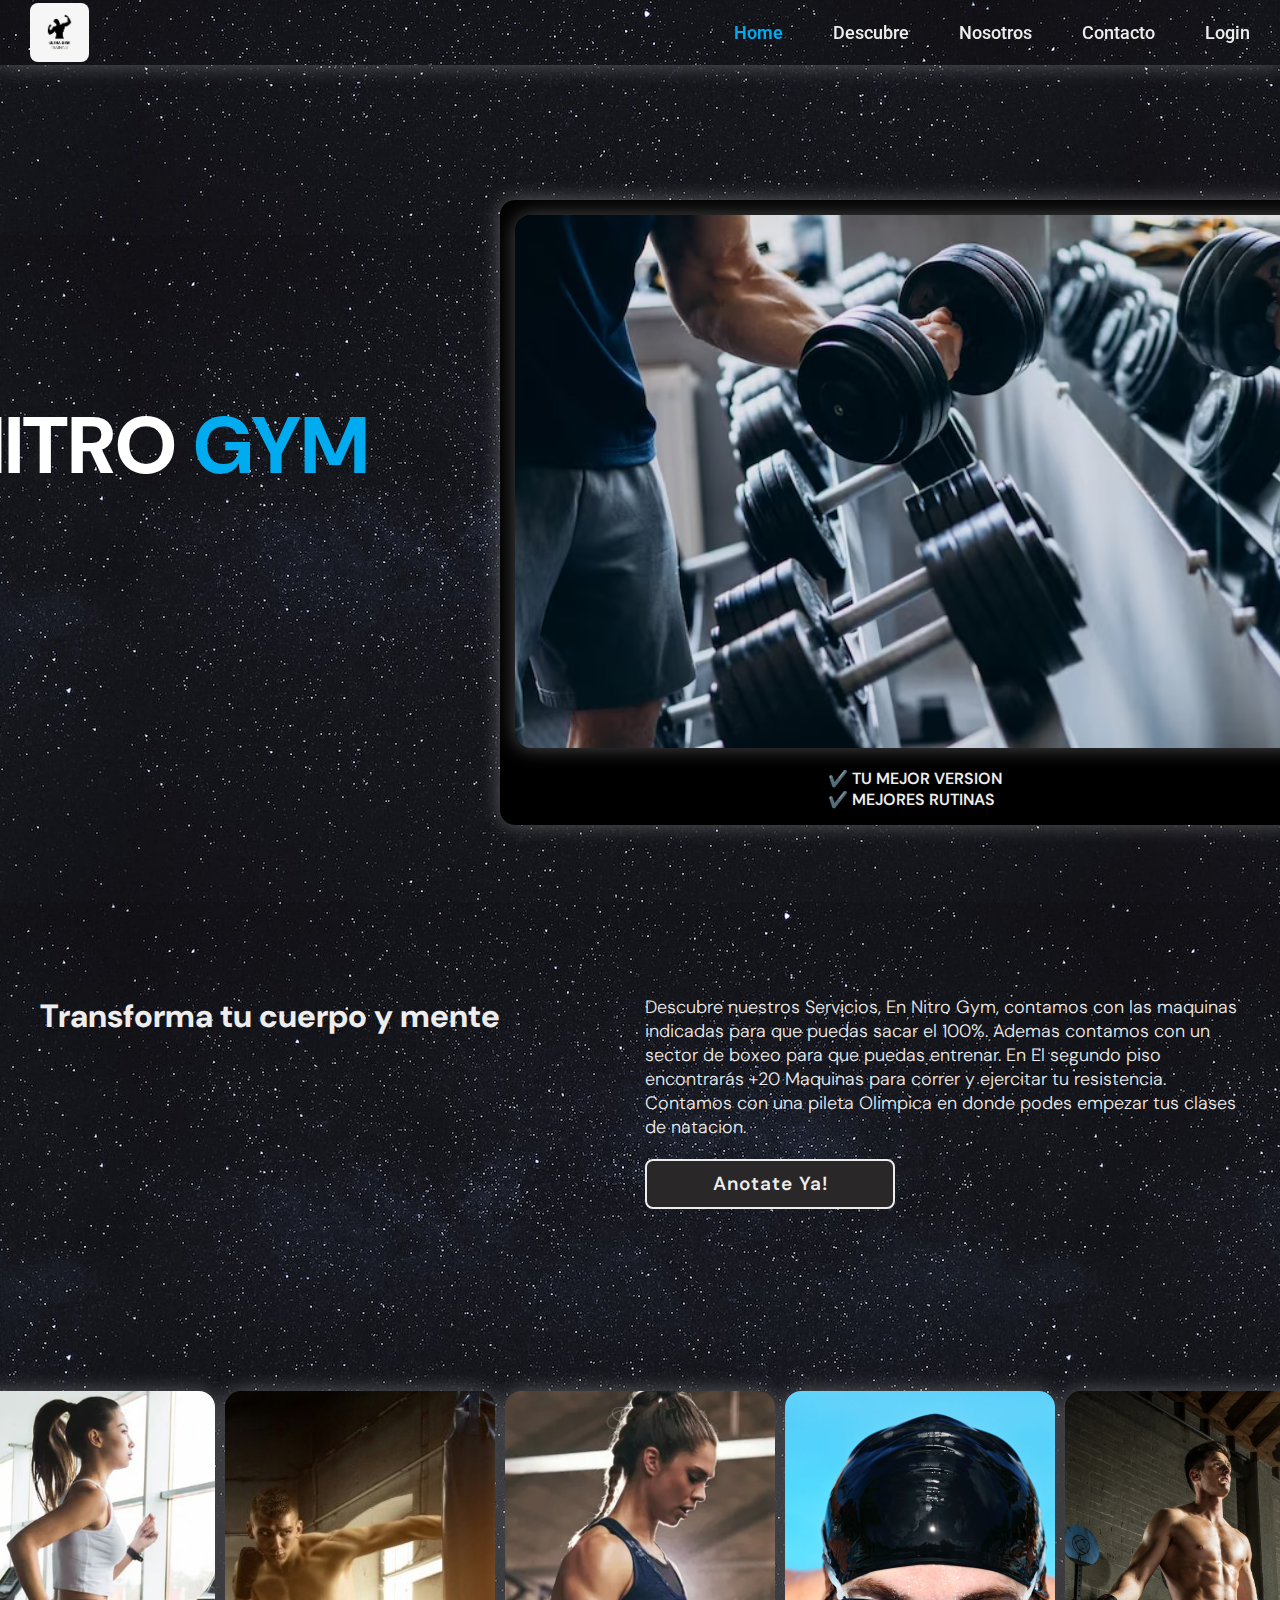
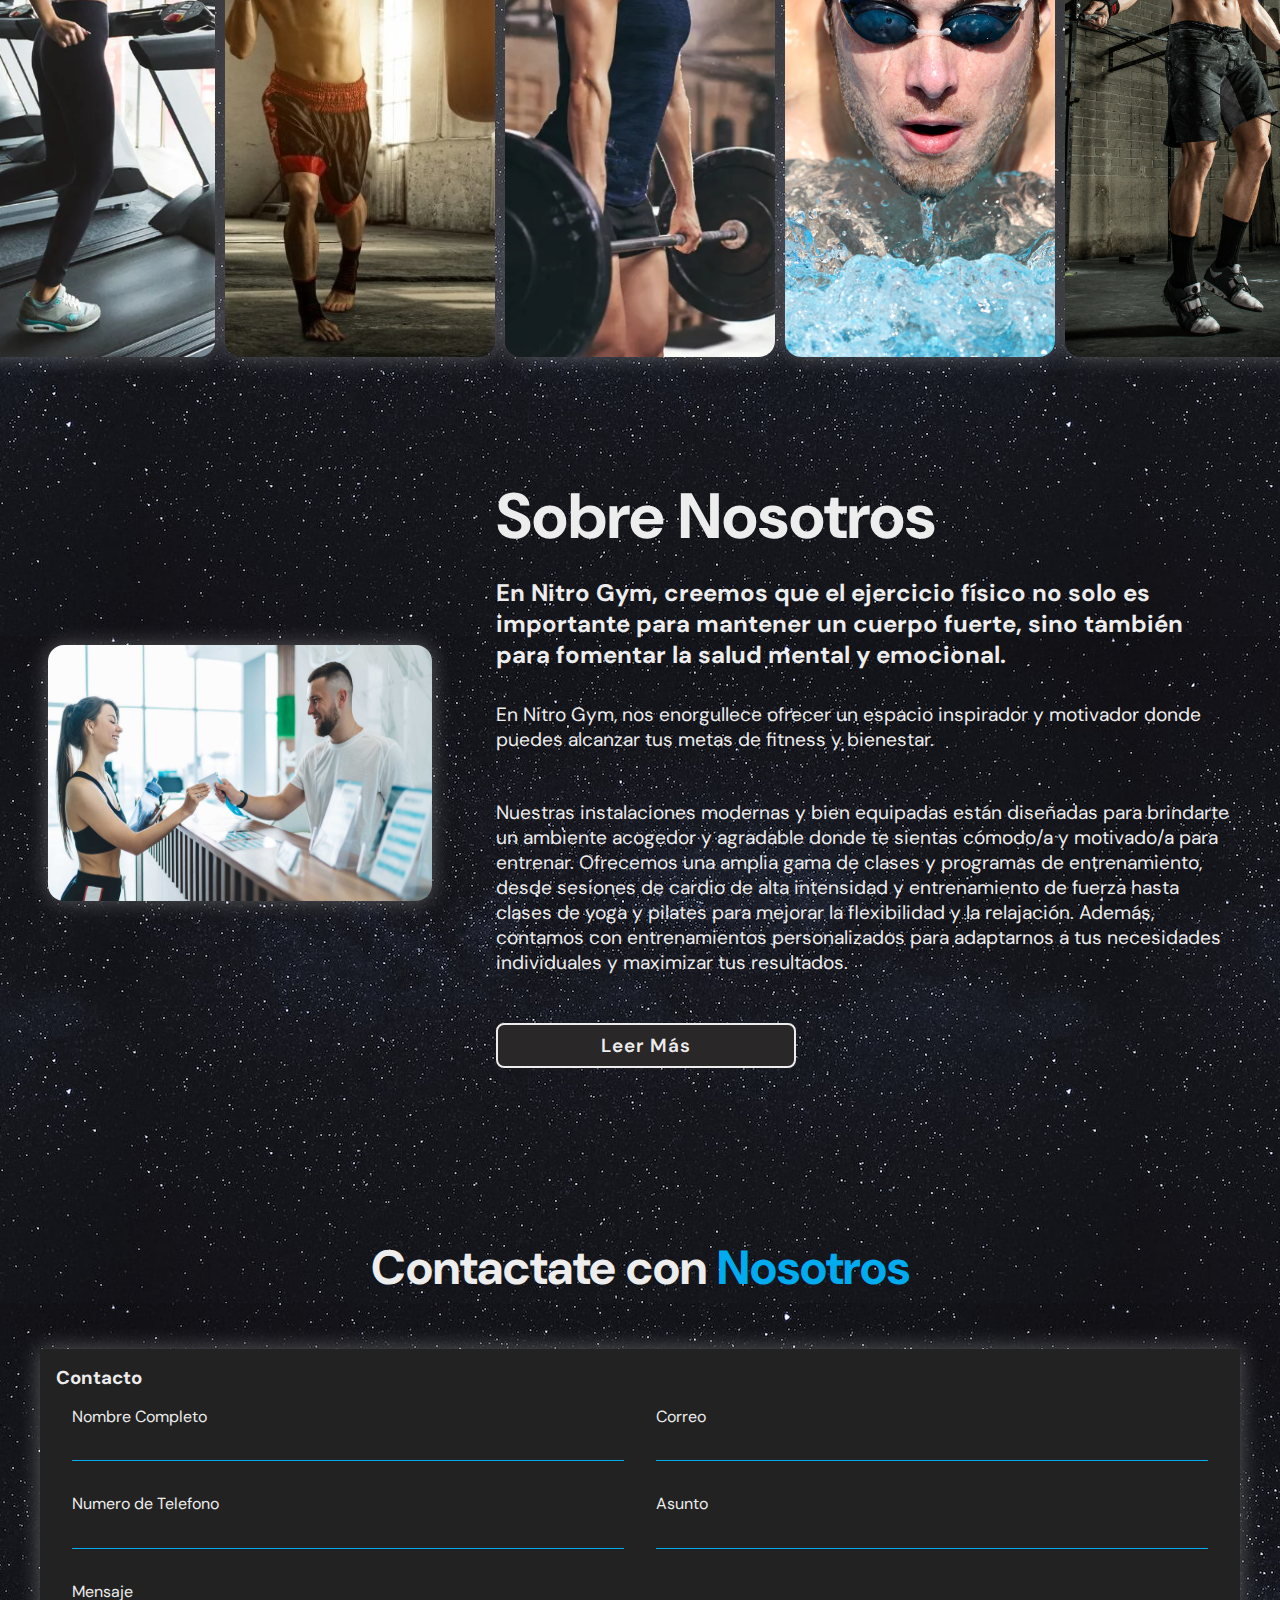
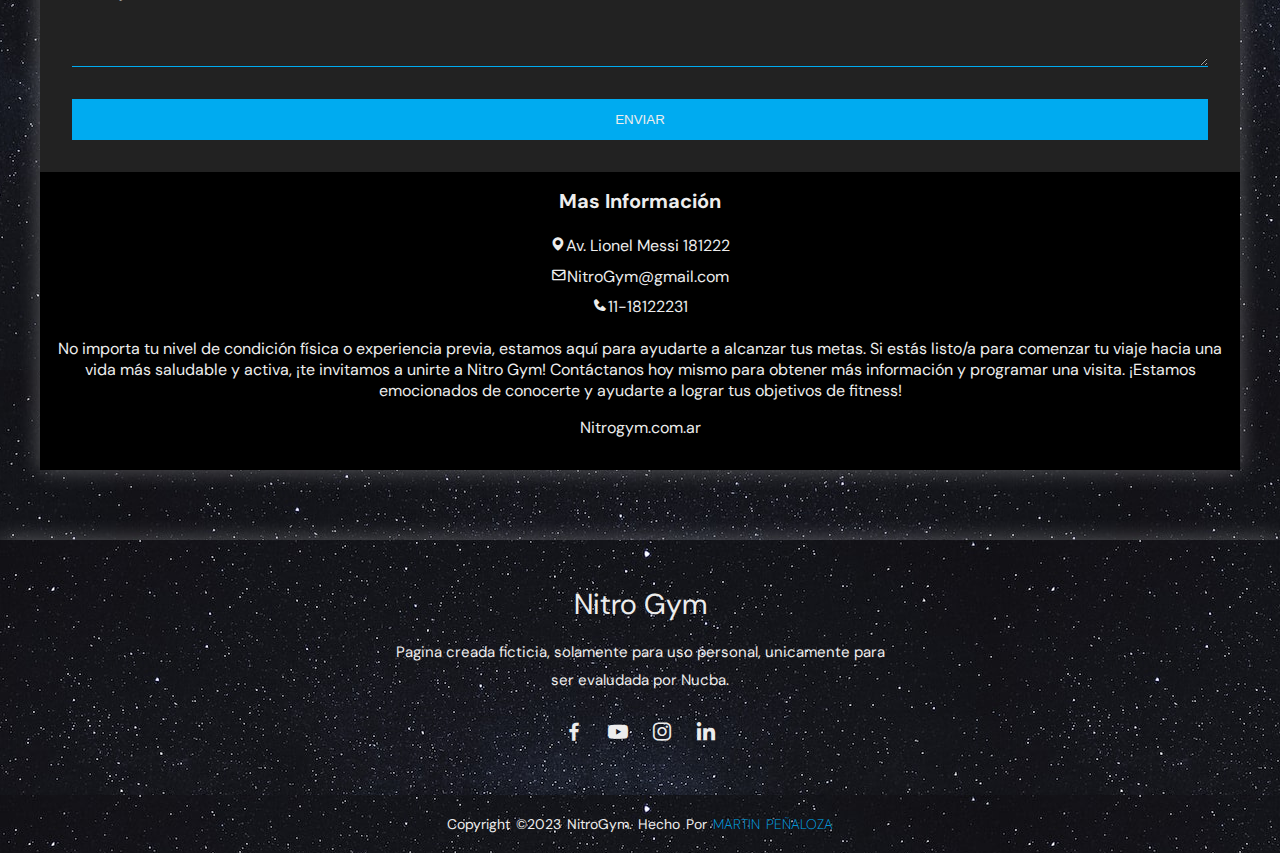
<file: index.html>
<html lang="en">
<head>
    <meta charset="UTF-8">
    <meta http-equiv="X-UA-Compatible" content="IE=edge">
    <meta name="viewport" content="width=device-width, initial-scale=1.0">
    <link rel="stylesheet" href="./assets/estilos.css">
    <link href='https://unpkg.com/boxicons@2.1.4/css/boxicons.min.css' rel='stylesheet'>
    <link rel="stylesheet" href="/assets/animaciones.css">
    <link rel="stylesheet" href="/assets/mediaqueries.css">
    <title>Proyecto Integrador</title>
</head>
<body>
    <header>
        <a href="#hero"><img src="./assets/Logo.png" alt="logo gimnasio" class="logo"></a>
        <!-- Navbar -->
        <nav class="navbar">

            <label for="menu-toggle" class="menu-label">
                <img src="/assets/menu.png" alt="menu">
            </label>

            <input type="checkbox" id="menu-toggle">

            <ul class="navbar-list">
                <li><a href="#hero">Home</a></li>
                <li><a href="#discover">Descubre</a></li>
                <li><a href="#about">Nosotros</a></li>
                <li><a href="#contacto">Contacto</a></li>
                <li><a href="login.html" target="_blank">Login</a></li>
            </ul>


            <div class="overlay"></div>
        </nav>
    </header>

<main>
<!-- Hero -->
<section id="hero">
            <div class="hero-info">
                <h1>NITRO <span>GYM</span></h1>
                <p>Descubre tu mejor version, cumple tus objetivos y <span>entrenate con nosotros</span></p>
                <div class="btn-box">
                    <a href="#contacto">Entrena Con Nosotros</a>
                </div>
            </div>
            <div class="hero-card">
                <img src="/assets/hombre-fuerte-entrenando-gimnasio_1303-23478.avif" alt="">
                <div class="hero-card-info">
                    <div class="hero-card-top">
                        <h3>✔️ TU MEJOR VERSION
                            <br>
                            ✔️ MEJORES RUTINAS
                        </h3>
                    </div>
            </div>
            </div>
</section>

<section id="discover">
    <div class="discover-info">
        <h2>Transforma tu cuerpo y mente</h2>
        <div class="discover-text">
                <p>Descubre nuestros Servicios, En Nitro Gym, contamos con las maquinas indicadas para que puedas sacar el 100%. Ademas contamos con un sector de boxeo para que puedas entrenar. 
                En El segundo piso encontrarás +20 Maquinas para correr y ejercitar tu resistencia.
                Contamos con una pileta Olimpica en donde podes empezar tus clases de natacion.
                </p>
            <div class="btn-box">
                <a href="login.html">Anotate Ya!</a>
            </div>
        </div>
    </div>
</section>

<div class="container">
    <div class="item"></div>
    <div class="item"></div>
    <div class="item"></div>
    <div class="item"></div>
    <div class="item"></div>
</div>
    <br>
    <br>

    <section class="about" id="about">
        <div class="about-img">
            <img src="/assets/recepcion gym.jpg" alt="">
        </div>

        <div class="about-content">
            <h2 class="heading">Sobre Nosotros</h2>
            <br>
            <h3>En Nitro Gym, creemos que el ejercicio físico no solo es importante para mantener un cuerpo fuerte, sino también para fomentar la salud mental y emocional.</h3>
            <p>En Nitro Gym, nos enorgullece ofrecer un espacio inspirador y motivador donde   puedes alcanzar tus metas de fitness y bienestar.
            </p>
            <p>Nuestras instalaciones modernas y bien equipadas están diseñadas para brindarte un ambiente acogedor y agradable donde te sientas cómodo/a y motivado/a para entrenar.
            Ofrecemos una amplia gama de clases y programas de entrenamiento, desde sesiones de cardio de alta intensidad y entrenamiento de fuerza hasta clases de yoga y pilates para mejorar la flexibilidad y la relajación. Además, contamos con entrenamientos personalizados para adaptarnos a tus necesidades individuales y maximizar tus resultados.</p>
            <div class="btn-box">
                <a href="login.html">Leer Más</a>
            </div>
        </div>
</section>

<section id="contacto">
<div class="contact-us">
    <h1 class="logo-contact">Contactate con <span>Nosotros</span></h1>

    <div class="contact-wrapper">
        <div class="contact-form">
            <h3>Contacto</h3>
            <form action="form">
                <p>
                    <label for="fullname">Nombre Completo</label>
                    <input type="text" name="fullname" id="fullname">
                </p>
                <p>
                    <label>Correo</label>
                    <input type="email" name="email">
                </p>
                <p>
                    <label>Numero de Telefono</label>
                    <input type="tel" name="phone">
                </p>
                <p>
                    <label>Asunto</label>
                    <input type="text" name="affair">
                </p>
                <p class="block">
                    <label> Mensaje</label>
                    <textarea name="message" rows="3"></textarea>
                </p>
                <p class="block">
                    <button type="submit">Enviar</button>
                </p>
                
                
            </form>
        </div>
        <div class="contact-info">
            <h3>Mas Información</h3>
            <ul>
                <li><i class='bx bxs-map'></i>Av. Lionel Messi 181222</li>
                <li><i class='bx bx-envelope'></i>NitroGym@gmail.com</li>
                <li><i class='bx bxs-phone'></i>11-18122231</li>
            </ul>
            <p>No importa tu nivel de condición física o experiencia previa, estamos aquí para ayudarte a alcanzar tus metas. Si estás listo/a para comenzar tu viaje hacia una vida más saludable y activa, ¡te invitamos a unirte a Nitro Gym! Contáctanos hoy mismo para obtener más información y programar una visita. ¡Estamos emocionados de conocerte y ayudarte a lograr tus objetivos de fitness!</p>
            <p>Nitrogym.com.ar</p>
        </div>
    </div>
</div>
</section>
    </main>

        <footer>
            <div class="footer-content">
            <h3>Nitro Gym</h3>    
            <p>Pagina creada ficticia, solamente para uso personal, unicamente para ser evaludada por Nucba.</p>
            <ul class="socials">
                <li><a href="#"><i class='bx bxl-facebook'></i></a></li>
                <li><a href="#"><i class='bx bxl-youtube'></i></a></li>
                <li><a href="#"><i class='bx bxl-instagram'></i></a></li>
                <li><a href="#"><i class='bx bxl-linkedin'></i></a></li>
            </ul>
            </div>
            <div class="footer-bottom">
                <p>Copyright &copy;2023 NitroGym. Hecho por <span>Martin Peñaloza</span></p>
            </div>
        </footer>
</body>
</html>
</file>
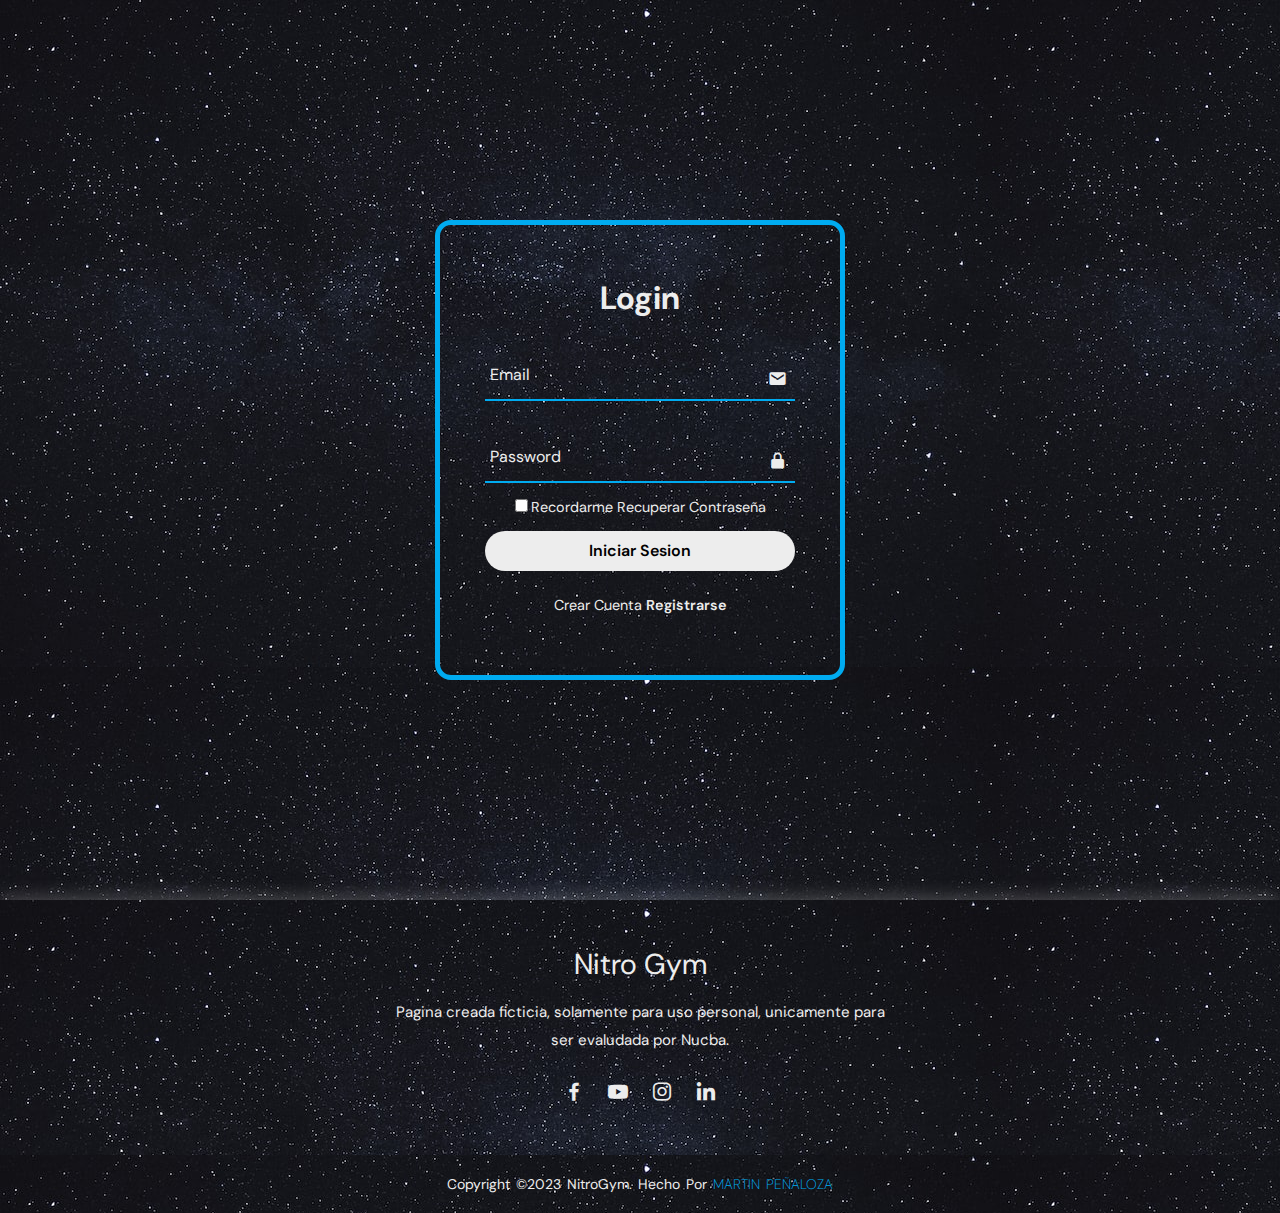
<file: login.html>
<html lang="en">
<head>
    <meta charset="UTF-8">
    <meta http-equiv="X-UA-Compatible" content="IE=edge">
    <meta name="viewport" content="width=device-width, initial-scale=1.0">
    <link rel="stylesheet" href="/assets/styleslogin.css">
    <link href='https://unpkg.com/boxicons@2.1.4/css/boxicons.min.css' rel='stylesheet'>
    <title>Login</title>
</head>
<body>
    <section>
        <div class="form-box">
            <div class="form-value">
                <form action="">
                    <h2>Login</h2>
                    <div class="inputbox">
                        <i class='bx bxs-envelope'></i>
                        <input type="email" placeholder="" required>
                        <label for="">Email</label>
                    </div>
                    <div class="inputbox">
                        <i class='bx bxs-lock-alt'></i>
                        <input type="password" placeholder="" required>
                        <label for="">Password</label>
                    </div>
                    <div class="forget">
                        <label for=""><input type="checkbox">Recordarme
                            <a href="#">Recuperar Contraseña</a></label>
                        
                    </div>
                    <button>Iniciar Sesion</button>
                    <div class="register">
                        <p>Crear Cuenta <a href="register.html">Registrarse</a></p>
                    </div>
                </form>
            </div>
        </div>
    </section>

    <footer>
        <div class="footer-content">
        <h3>Nitro Gym</h3>    
        <p>Pagina creada ficticia, solamente para uso personal, unicamente para ser evaludada por Nucba.</p>
        <ul class="socials">
            <li><a href="#"><i class='bx bxl-facebook'></i></a></li>
            <li><a href="#"><i class='bx bxl-youtube'></i></a></li>
            <li><a href="#"><i class='bx bxl-instagram'></i></a></li>
            <li><a href="#"><i class='bx bxl-linkedin'></i></a></li>
        </ul>
        </div>
        <div class="footer-bottom">
            <p>Copyright &copy;2023 NitroGym. Hecho por <span>Martin Peñaloza</span></p>
        </div>
    </footer>
</body>
</html>
</file>
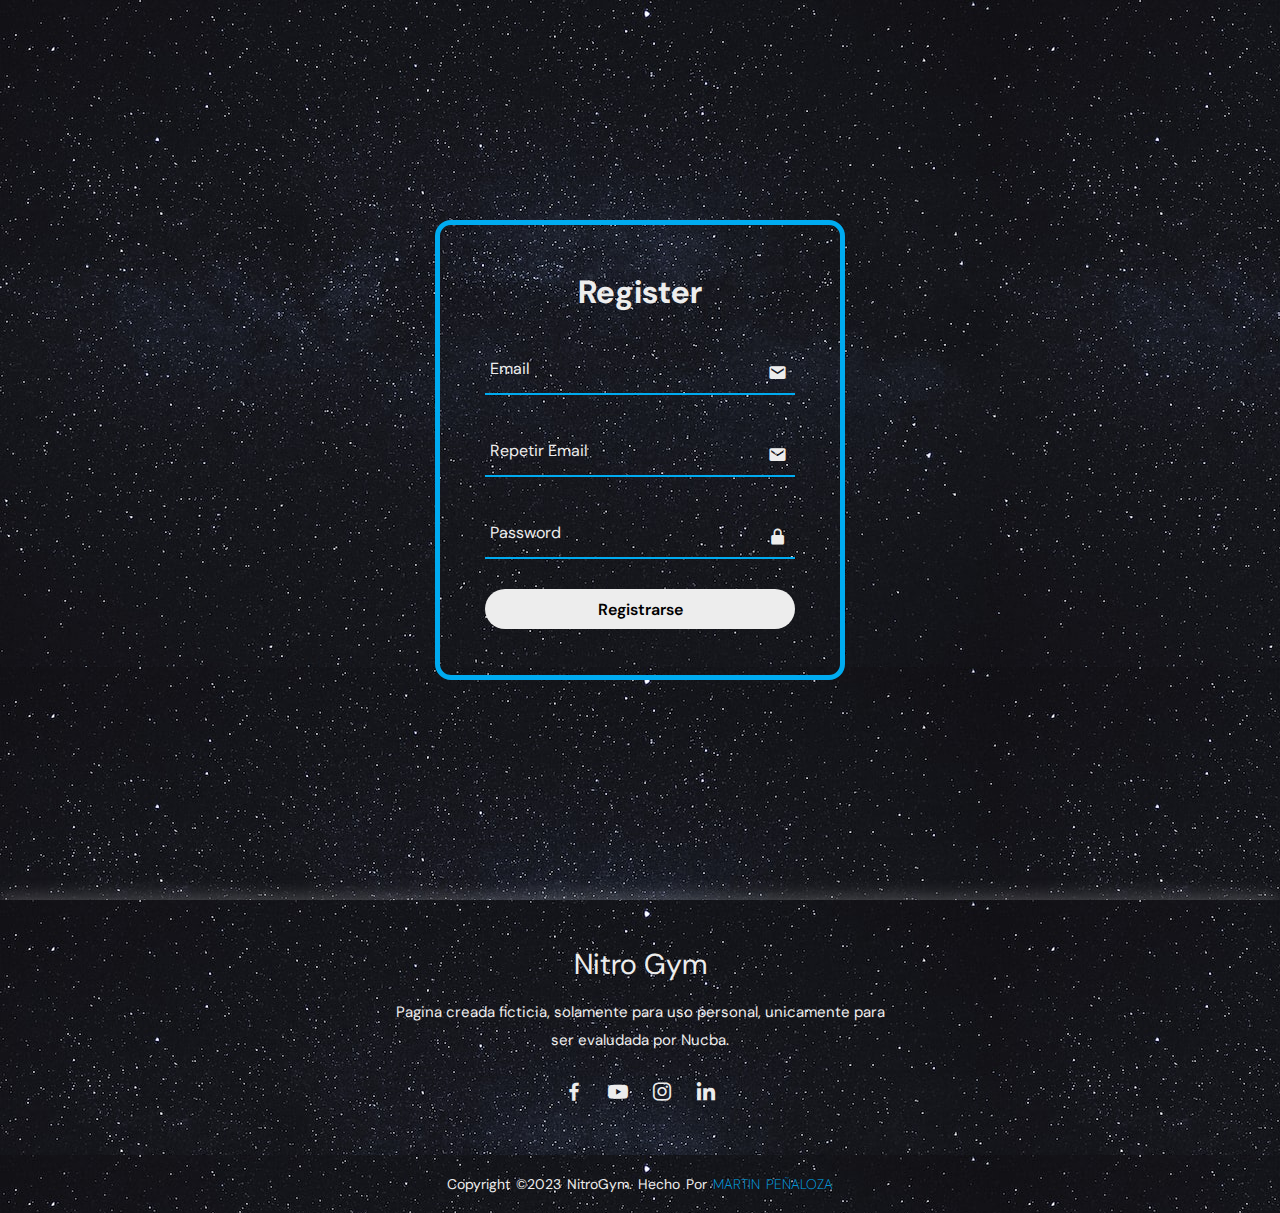
<file: register.html>
<html lang="en">
<head>
    <meta charset="UTF-8">
    <meta http-equiv="X-UA-Compatible" content="IE=edge">
    <meta name="viewport" content="width=device-width, initial-scale=1.0">
    <link rel="stylesheet" href="/assets/styleslogin.css">
    <link href='https://unpkg.com/boxicons@2.1.4/css/boxicons.min.css' rel='stylesheet'>
    <title>register</title>
</head>
<body>
    <section>
        <div class="form-box">
            <div class="form-value">
                <form action="">
                    <h2>Register</h2>
                    <div class="inputbox">
                        <i class='bx bxs-envelope'></i>
                        <input type="email" placeholder="" required>
                        <label for="">Email</label>
                    </div>
                    <div class="inputbox">
                        <i class='bx bxs-envelope'></i>
                        <input type="email" placeholder="" required>
                        <label for=""> Repetir Email</label>
                    </div>
                    <div class="inputbox">
                        <i class='bx bxs-lock-alt'></i>
                        <input type="password" placeholder="" required>
                        <label for="">Password</label>
                    </div>
                    <button>Registrarse</button>
                </form>
            </div>
        </div>
    </section>

    <footer>
        <div class="footer-content">
        <h3>Nitro Gym</h3>    
        <p>Pagina creada ficticia, solamente para uso personal, unicamente para ser evaludada por Nucba.</p>
        <ul class="socials">
            <li><a href="#"><i class='bx bxl-facebook'></i></a></li>
            <li><a href="#"><i class='bx bxl-youtube'></i></a></li>
            <li><a href="#"><i class='bx bxl-instagram'></i></a></li>
            <li><a href="#"><i class='bx bxl-linkedin'></i></a></li>
        </ul>
        </div>
        <div class="footer-bottom">
            <p>Copyright &copy;2023 NitroGym. Hecho por <span>Martin Peñaloza</span></p>
        </div>
    </footer>
</body>
</html>
</file>
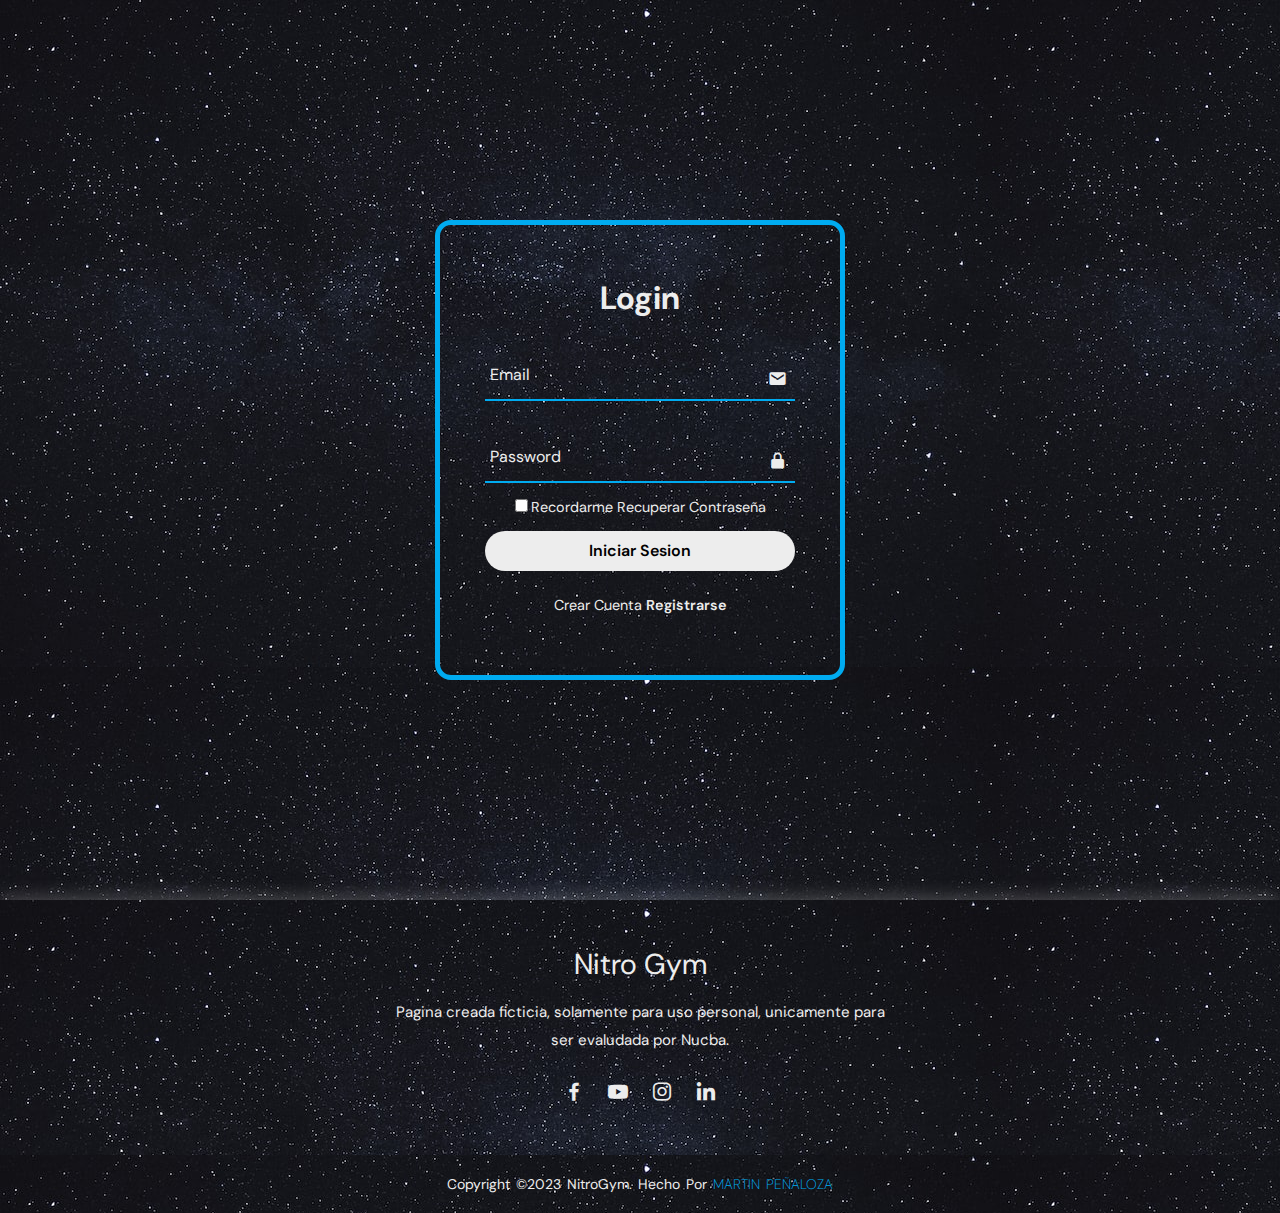
<file: pages/login.html>
<html lang="en">
<head>
    <meta charset="UTF-8">
    <meta http-equiv="X-UA-Compatible" content="IE=edge">
    <meta name="viewport" content="width=device-width, initial-scale=1.0">
    <link rel="stylesheet" href="styleslogin.css">
    <link href='https://unpkg.com/boxicons@2.1.4/css/boxicons.min.css' rel='stylesheet'>
    <title>Login</title>
</head>
<body>
    <section>
        <div class="form-box">
            <div class="form-value">
                <form action="">
                    <h2>Login</h2>
                    <div class="inputbox">
                        <i class='bx bxs-envelope'></i>
                        <input type="email" placeholder="" required>
                        <label for="">Email</label>
                    </div>
                    <div class="inputbox">
                        <i class='bx bxs-lock-alt'></i>
                        <input type="password" placeholder="" required>
                        <label for="">Password</label>
                    </div>
                    <div class="forget">
                        <label for=""><input type="checkbox">Recordarme
                            <a href="#">Recuperar Contraseña</a></label>
                        
                    </div>
                    <button>Iniciar Sesion</button>
                    <div class="register">
                        <p>Crear Cuenta <a href="http://127.0.0.1:5500/pages/register.html">Registrarse</a></p>
                    </div>
                </form>
            </div>
        </div>
    </section>

    <footer>
        <div class="footer-content">
        <h3>Nitro Gym</h3>    
        <p>Pagina creada ficticia, solamente para uso personal, unicamente para ser evaludada por Nucba.</p>
        <ul class="socials">
            <li><a href="#"><i class='bx bxl-facebook'></i></a></li>
            <li><a href="#"><i class='bx bxl-youtube'></i></a></li>
            <li><a href="#"><i class='bx bxl-instagram'></i></a></li>
            <li><a href="#"><i class='bx bxl-linkedin'></i></a></li>
        </ul>
        </div>
        <div class="footer-bottom">
            <p>Copyright &copy;2023 NitroGym. Hecho por <span>Martin Peñaloza</span></p>
        </div>
    </footer>
</body>
</html>
</file>
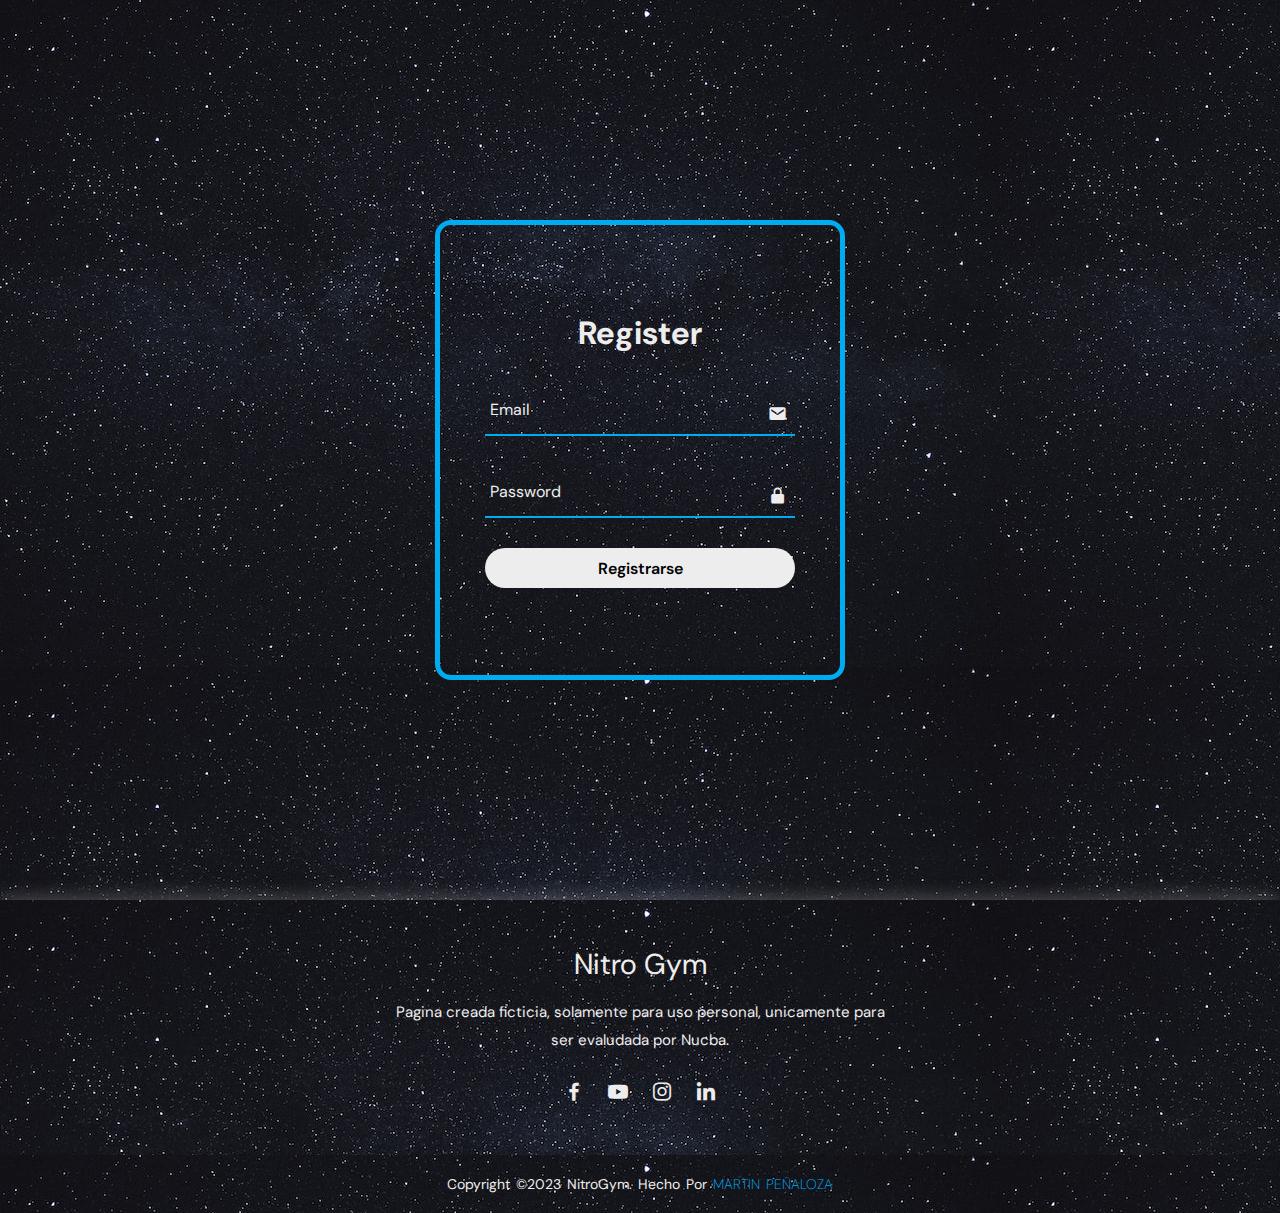
<file: pages/register.html>
<html lang="en">
<head>
    <meta charset="UTF-8">
    <meta http-equiv="X-UA-Compatible" content="IE=edge">
    <meta name="viewport" content="width=device-width, initial-scale=1.0">
    <link rel="stylesheet" href="styleslogin.css">
    <link href='https://unpkg.com/boxicons@2.1.4/css/boxicons.min.css' rel='stylesheet'>
    <title>register</title>
</head>
<body>
    <section>
        <div class="form-box">
            <div class="form-value">
                <form action="">
                    <h2>Register</h2>
                    <div class="inputbox">
                        <i class='bx bxs-envelope'></i>
                        <input type="email" placeholder="" required>
                        <label for="">Email</label>
                    </div>
                    <div class="inputbox">
                        <i class='bx bxs-lock-alt'></i>
                        <input type="password" placeholder="" required>
                        <label for="">Password</label>
                    </div>
                    <button>Registrarse</button>
                </form>
            </div>
        </div>
    </section>

    <footer>
        <div class="footer-content">
        <h3>Nitro Gym</h3>    
        <p>Pagina creada ficticia, solamente para uso personal, unicamente para ser evaludada por Nucba.</p>
        <ul class="socials">
            <li><a href="#"><i class='bx bxl-facebook'></i></a></li>
            <li><a href="#"><i class='bx bxl-youtube'></i></a></li>
            <li><a href="#"><i class='bx bxl-instagram'></i></a></li>
            <li><a href="#"><i class='bx bxl-linkedin'></i></a></li>
        </ul>
        </div>
        <div class="footer-bottom">
            <p>Copyright &copy;2023 NitroGym. Hecho por <span>Martin Peñaloza</span></p>
        </div>
    </footer>
</body>
</html>
</file>
<file: assets/estilos.css>
@import url('https://fonts.googleapis.com/css2?family=Roboto:ital,wght@0,400;0,500;0,700;0,900;1,400;1,500;1,700;1,900&display=swap');
@import url('https://fonts.googleapis.com/css2?family=DM+Sans&display=swap');
:root {
    --background: rgb(0, 0, 0, 1);
    --headercolor : rgb(41, 39, 39);
    --letterfont : #ededed;
    --backgroundletter: #00abf0;

}

* {
    margin: 0;
    padding: 0;
    box-sizing: border-box;
    outline: none;
    border: none;
    text-decoration: none;
    scroll-behavior: smooth;
    list-style-type: none;
}



main {
    background: url(/assets/photo-1534796636912-3b95b3ab5986.jfif) center;
    display: flex;
    flex-direction: column;
    align-items: center;
    justify-content: center;
    color: black;
    width: 100%;
    font-family: DM SANS;
}

header {
    background: rgb(0,0,0);
    /* background: linear-gradient(0deg, rgba(0,0,0,1) 6%, rgba(2,58,145,1) 94%); */
    background: url(/assets/photo-1534796636912-3b95b3ab5986.jfif);
    width: 100%;
    display: flex;
    justify-content: space-between;
    align-items: center;
    z-index: 100;
    height: 65px;
    padding: 0px 30px 0px 30px;
    position: sticky;
    top: 0%;
    font-family: "Roboto", sans-serif;
    box-shadow: 0 0 20px 0 rgba(255, 255, 255, .3);
}

.logo {
    height: 90%;
    background: rgb(246,246,246);
    border-radius: 0.5rem;
}

.navbar,
.navbar-list {
    display: flex;
    align-items: center;
    justify-content: center;
}

.navbar-list {
    gap: 30px;
}

.navbar {
    gap: 150px;
}

.navbar-list a {
    color: var(--letterfont);
    font-size: 18px;
    font-weight: 500;
    margin-left: 20px;
}

.navbar-list li:first-child > a {
    color: var(--backgroundletter);
    font-weight: 600;
}

.navbar a:hover {
    color: var(--backgroundletter);
}

#hero {
    margin-top: 65px;
    padding: 70px 0;
    max-width: 1200px;
    display: flex;
    justify-content: center;
    align-items: center;
    
}

.hero-info {
    display: flex;
    flex-direction: column;
    gap: 20px;
    width: 50%;
}

.hero-info h1 {
    font-size: 80px;
    width: 90%;
    min-width: 550px;
    font-weight: 800;
    color: white;
}

.hero-info p {
    font-size: 18px;
    width: 70%;
    color: var(--letterfont);
}

.hero-info p > span {
    font-weight: 800;
}

.btn-box a {
    position: relative;
    display: inline-flex;
    justify-content: center;
    align-items: center;
    width: 300px;
    height: 45px;
    background: var(--headercolor);
    border: 2px solid var(--letterfont);
    border-radius: 8px;
    font-size: 19px;
    color: var(--letterfont);
    text-decoration: none;
    font-weight: 600;
    letter-spacing: 1px;
    z-index: 1;
    overflow: hidden;
    transition: .5s;
}

.btn-box a:hover {
    color: var(--backgroundletter);
}

.btn-box a::before {
    content: '';
    position: absolute;
    top: 0;
    left: 0;
    width: 0;
    height: 100%;
    background: var(--background);
    z-index: -1;
    transition: .5s;
}

.btn-box a:hover::before {
    width: 100%;
}


.hero-card {
    width: 900px;
    background: var(--background);
    /* agregar gradientes despues */
    padding: 15px;
    border-radius: 15px;
    display: flex;
    flex-direction: column;
    justify-content: center;
    gap: 20px;
    box-shadow: 0 0 20px 0 rgba(255, 255, 255, .3)
}

.hero-card img {
    border-radius: 1rem;
    box-shadow: 0 0 20px 0 rgba(255, 255, 255, .3);
    width: 800px;
}

.hero-card-info {
    display: flex;
    flex-direction: column;
    gap: 10px;
}

.hero-card-top {
    display: flex;
    align-items: center;
    justify-content: space-around;
    gap: 10px;
}

.hero-card-top h3 {
    font-weight: 600;
    font-size: 16px;
    white-space: nowrap;
    overflow: hidden;
    text-overflow: ellipsis;
    color: var(--letterfont);
}

.hero-card-top h3:hover {
    color: rgb(24, 177, 24);
}

#discover {
    padding: 100px 0;
    max-width: 1200px;
}

.discover-info {
    display: flex;
    justify-content: center;
    gap: 10px;
    margin-bottom: 50px;
}

#discover h2 {
    font-size: 32px;
    width: 100%;
    font-weight: 800;
    color: var(--letterfont);
    
}

.discover-text {
    display: flex;
    flex-direction: column;
    width: 100%;
    gap: 20px;
}

.discover-text p {
    font-size: 18px;
    font-weight: 300;
    color: var(--letterfont);
}

.discover-text a {
    position: relative;
    display: inline-flex;
    justify-content: center;
    align-items: center;
    width: 250px;
    height: 50px;
    background: var(--headercolor);
    border: 2px solid var(--letterfont);
    border-radius: 8px;
    font-size: 19px;
    color: var(--letterfont);
    text-decoration: none;
    font-weight: 600;
    letter-spacing: 1px;
    z-index: 1;
    overflow: hidden;
    transition: .5s;
}

.discover-text a:hover {
    color: var(--backgroundletter);
}

.discover-text a::before {
    content: '';
    position: absolute;
    top: 0;
    left: 0;
    width: 0;
    height: 100%;
    background: var(--background);
    z-index: -1;
    transition: .5s;
}

.discover-text a:hover:before {
    width: 100%;
}


.container {
    display: grid;
    padding: 2rem;
    place-content: center;
    grid-template-columns: 270px 270px 270px 270px 270px;
    grid-auto-rows: 3fr;
    gap: 10px;
    height: 70vh;
}

.item {
    border-radius: 1rem;
    box-shadow: 0 0 20px 0 rgba(255, 255, 255, .3);
}

.item:nth-child(1) {
    background: url(/assets/corriendo.webp) no-repeat center/cover;
    grid-column: 1/2;
    grid-row: 1/3;
}

.item:nth-child(2) {
    background: url(/assets/boxeo.jpg) no-repeat 53%/cover;
    grid-column: 2/2;
    grid-row: 1/3;
}

.item:nth-child(3) {
    background: url(/assets/ejercicios-basicos-de-gimnasio_905x603.webp) no-repeat 45%/cover;
    grid-column: 3/3;
    grid-row: 1/3;
}

.item:nth-child(4) {
    background: url(/assets/Natacion_.jpg) no-repeat center/100vh;
    grid-column: 4/4;
    grid-row: 1/3;
}

.item:nth-child(5) {
    background: url(/assets/skipping.webp) no-repeat 42%/cover;
    grid-column: 5/5;
    grid-row: 1/3;
}

.about {
    display: flex;
    justify-content: center;
    align-items: center;
    gap: 4rem;
    padding: 3rem;
}

.about-img img {
    width: 30vw;
    height: 20vw;
    border-radius: 1rem;
    box-shadow: 0 0 20px 0 rgba(255, 255, 255, .3);
}

.heading {
    font-size: 4rem;
    text-align: center;
    color: var(--letterfont);
}

.about-content h2 {
    text-align: left;
    line-height: 1.2;
    color: var(--letterfont);
}

.about-content h3 {
    font-size: 1.5rem;
    color: var(--letterfont);
}

.about-content p {
    font-size: 1.2rem;
    margin: 2rem 0 3rem;
    color: var(--letterfont);
}

.about-us {
    display: flex;
    align-items: center;
    width: 85%;
    margin: auto;
}



.contact-us {
    max-width: 1200px;
    margin-left: auto;
    margin-right: auto;
    padding: 70px 0;
    color: var(--letterfont);
}

.contact-us h1 {
    padding: 50px 0;
}
.logo-contact {
    text-align: center;
    font-size: 3em;
}

.logo-contact span {
    color: var(--backgroundletter);
}

.contact-wrapper {
    box-shadow: 0 0 20px 0 rgba(255, 255, 255, .3);
}

.contact-wrapper > * {
    padding: 1em;
}

.contact-form {
    background: #222222;
}

.contact-form form {
    display: grid;
    grid-template-columns: 1fr 1fr;
}

.contact-form form .block {
    grid-column: 1/3 ;
}

.contact-form form p {
    margin: 0;
    padding: 1em;
}



.contact-form form button, 
.contact-form form input, 
.contact-form form textarea {
    width: 100%;
    padding: .7em;
    border: none;
    background: none;
    outline: 0;
    color: var(--letterfont);
    border-bottom: 1px solid var(--backgroundletter);
}

.contact-form form button{
    background: var(--backgroundletter);
    border: 0;
    text-transform: uppercase;
    padding: 1em;
    
}

.contact-form form button:hover,
.contact-form form button:focus {
    background: var(--backgroundletter);
    color: black;
    transition: color 1s ease-out;
    outline: 0;
}


.contact-info {
    background: #000;
}

.contact-info h3 {
    font-size: 20px;
}

.contact-info h3,
.contact-info ul,
.contact-info p {
    text-align: center;
    margin: 0 0 1rem 0;
}

.contact-info ul {
    list-style: none;
    padding: 0;
}

.contact-info ul li {
    padding: .3em;
}

footer {
    background: url(/assets/photo-1534796636912-3b95b3ab5986.jfif);
    color: var(--letterfont);
    font-family: DM SANS;
    box-shadow: 0 0 20px 0 rgba(255, 255, 255, .3);
    height: auto;
    width: 100%;
    padding-top: 40px;
}

.footer-content {
    display: flex;
    align-items: center;
    justify-content: center;
    flex-direction: column;
    text-align: center;
    
}

.footer-content h3 {
    font-size: 1.8rem;
    font-weight: 400;
    text-transform: capitalize;
    line-height: 3rem;
}

.footer-content h3:hover {
    color: var(--backgroundletter);
    cursor: pointer;
}


.footer-content p {
    max-width: 500px;
    margin: 10px auto;
    line-height: 28px;
    font-size: 15px;
}

.socials {
    list-style: none;
    display: flex;
    align-items: center;
    justify-content: center;
    margin: 1rem 0 3rem 0;
}

.socials li {
    margin: 0 10px;
}

.socials a {
    text-decoration: none;
    color: var(--letterfont);
}

.socials a i {
    font-size: 1.5rem;
    transition: color .4s ease;
}

.socials a:hover i {
    color: var(--backgroundletter);
}

.footer-bottom {
    background: url(/assets/photo-1534796636912-3b95b3ab5986.jfif);
    width: 100%;
    padding: 20px 0;
    text-align: center;
    
}

.footer-bottom p {
    font-size: 14px;
    word-spacing: 2px;
    text-transform: capitalize;
}

.footer-bottom span {
    text-transform: uppercase;
    font-weight: 200;
    color: var(--backgroundletter);
}

#menu-toggle {
    display: none;
}

.menu-label {
    display: none;
}
</file>
<file: assets/animaciones.css>
:root {
    --background: rgb(0, 0, 0, 1);
    --headercolor : rgb(41, 39, 39);
    --letterfont : #ededed;
    --backgroundletter: #00abf0;
}

html {
    scroll-behavior: smooth;
    scroll-padding-top: 65px;
}

.overlay {
    position: absolute;
    top: 65px;
    left: 0;
    height: 100vh;
    width: 100%;
    z-index: 1;
    box-shadow: 0 0 20px 0 rgba(255, 255, 255, .3);
    backdrop-filter: blur(5px);
    -webkit-backdrop-filter: blur(5px);
    display: none;
}

#menu-toggle:checked ~ .overlay {
    display: block;
}



@keyframes fade {
    from {
        opacity: 0;
    }
    to {
        opacity: 1;
    }
}

@keyframes slide-up {
    from {
        transform: translateY(100px);
    }
    to {
        transform: translateY(0);
    }
}

@keyframes slide-right {
    from {
        transform: translateX(100px);
    }
    to {
        transform: translateX(0);
    }
}


.hero-info h1 {
    animation: fade 1s ease-in, slide-up 1.3s ease-in-out;
}

.hero-info p {
    opacity: 0;
    animation: fade 0.8s ease-in forwards, slide-up 0.9s ease-in-out;
    animation-delay: 0.3s;
}

.hero-info a {
    opacity: 0;
    animation: fade 0.8s ease-in forwards, slide-up 0.9s ease-in-out;
    animation-delay: 0.4s;
}

.hero-info h1 span {
    position: relative;
    background: var(--backgroundletter);
    background-clip: text;
    color: transparent;
    -webkit-background-clip: text;
}
</file>
<file: assets/mediaqueries.css>
:root {
    --background: rgb(0, 0, 0, 1);
    --headercolor : rgb(41, 39, 39);
    --letterfont : #ededed;
    --backgroundletter: #00abf0;
}

/* Tablet */

@media (max-width: 992px) {
    
    .navbar {
        gap: 10px;
    }

    .navbar-list {
        gap: 10px;
        position: absolute;
        top: 65px;
        left: 5%;
        width: 90%;
        flex-direction: column;
        background-color: var(--background);
        border: 2px solid var(--backgroundletter);
        border-top: none;
        border-radius: 0px 0px 15px 15px;
        align-items: flex-start;
        padding: 45px 30px;
        gap: 25px;
        z-index: 2;
        display: none;
    }

    .navbar a {
        font-size: 18px;
    }

    .menu-label {
        display: flex;
        order: 2;
        cursor: pointer;
    }

    .menu-label img {
        height: 35px;
        width: 35px;
        background-color: var(--letterfont);
        border-radius: 5px;
    }

    #menu-toggle:checked + .navbar-list {
        display: flex;
    }

    .hero-info {
        width: 100%;
        text-align: center;
        justify-content: center;
        align-items: center;
        gap: 30px;
    }

    .hero-info h1 {
        width: 90%;
        max-width: 700px;
        min-width: unset;
        font-size: 100px;
    }

    .hero-info p {
        width: 60%;
        max-width: 600px;
    }

    .hero-card {
        display: none;
    }

    #discover {
        display: flex;
        flex-direction: column;
        justify-content: center;
        align-items: center;
        text-align: center;
    }

    .discover-info {
        flex-direction: column;
        align-items: center;
    }

    .discover-text p {
        max-width: 600px ;
    }

    .container {
        display: none;
    }

    .about-content {
        width: 100%;
        text-align: left;
        justify-content: center;
        align-items: center;
        gap: 30px;
    }

    .about-content h2 {
        width: 100%;
        max-width: 700px;
        min-width: unset;
    }

    .about-content p {
        width: 100%;
        max-width: 600px;
        min-width: unset;
    }

    .about-img img {
        display: none;
    }

    .contact-us {
        max-width: 750px;
    }

    .contact-form h3 {
        font-weight: 40px;
    }
}

/* Celular */

@media (max-width: 576px) {
    #about {
        width: 100%;
    }
    
    .about-content h2 {
        font-weight: 30px;
    }

    .about-img {
        display: none;
    }

    .contact-us {
        max-width: 600px;
        padding: 10px ;
    }

    .contact-form h3{
        font-size: 2rem;
        text-align: center;
    }

    .contact-form {
        text-align: left;
        align-items: center;
        
    }
}

@media (max-width:280px) {
    .hero-info h1 {
        width: 100%;
        font-size: 90px;
    }
    
    .btn-box a {
        align-items: center;
        left: 10px;
        width: 200px;
    }
    .about-content h2 {
        width: 100px;
        font-size: 40px;
    }
}

/* @media (min-width:1024px), (max-width:1280px) {
    #hero {
        max-width: 100%;
    }
    .hero-card {
        width: 450px;
    }
    .hero-card img {
        width: 400px;
    }


} */
</file>
<file: assets/styleslogin.css>
@import url('https://fonts.googleapis.com/css2?family=DM+Sans&display=swap');

:root {
    --background: rgb(0, 0, 0, 1);
    --headercolor : rgb(41, 39, 39);
    --letterfont : #ededed;
    --backgroundletter: #00abf0;
}


*{
    margin: 0;
    padding: 0;
    font-family: DM SANS;
}
section {
    display: flex;
    justify-content: center;
    align-items: center;
    min-height: 100vh;
    width: 100%;
    background: url(/assets/photo-1534796636912-3b95b3ab5986.jfif);
}

.form-box {
    position: relative;
    width: 400px;
    height: 450px;
    background: transparent;
    display: flex;
    justify-content: center;
    align-items: center;
    border: 5px solid var(--backgroundletter);
    border-radius: 1rem;
}

h2 {
    font-size: 2em;
    color: var(--letterfont);
    text-align: center;
}

.inputbox {
    position: relative;
    margin: 30px 0;
    width: 310px;
    border-bottom: 2px solid var(--backgroundletter);
}

.inputbox label {
    position: absolute;
    top: 50%;
    left: 5px;
    transform: translateY(-50%);
    color: var(--letterfont);
    font-size: 1em;
    pointer-events: none;
    transition: .5s;
}

input:focus ~ label,
input:not(:placeholder-shown) ~ label {
    top: -5px;
}
.inputbox input {
    width: 100%;
    height: 50px;
    background: transparent;
    border: none;
    outline: none;
    font-size: 1em;
    padding: 0 35px 0 5px;
    color: var(--letterfont);
}

.inputbox i {
    position: absolute;
    right: 8px;
    color: var(--letterfont);
    font-size: 1.2em;
    top: 20px;
}

.forget {
    margin: -15px 0 15px;
    font-size: .9em;
    color: var(--letterfont);
    display: flex;
    justify-content: center;
    text-align: center;
}

.forget label input{
    margin-right: 3px;
}

.forget label a {
    color: var(--letterfont);
    text-decoration: none;
    
}

.forget label a:hover {
    text-decoration: underline;
}

button{
    width: 100%;
    height: 40px;
    border-radius: 40px;
    background: var(--letterfont);
    border: none;
    outline: none;
    cursor: pointer;
    font-size: 1em;
    font-weight: 600;
}

button:hover {
    background: url(/assets/photo-1534796636912-3b95b3ab5986.jfif);
    color: var(--backgroundletter);
    border: 1px solid var(--backgroundletter);
}

.register {
    font-size: .9em;
    color: var(--letterfont);
    text-align: center;
    margin: 25px 0 10px;
}

.register p a {
    text-decoration: none;
    color: var(--letterfont);
    font-weight: 600;
}

.register p a:hover {
    text-decoration: underline;
}

footer {
    background: url(/assets/photo-1534796636912-3b95b3ab5986.jfif);
    color: var(--letterfont);
    font-family: DM SANS;
    box-shadow: 0 0 20px 0 rgba(255, 255, 255, .3);
    height: auto;
    width: 100%;
    padding-top: 40px;
}

.footer-content {
    display: flex;
    align-items: center;
    justify-content: center;
    flex-direction: column;
    text-align: center;
}

.footer-content h3 {
    font-size: 1.8rem;
    font-weight: 400;
    text-transform: capitalize;
    line-height: 3rem;
}

.footer-content h3:hover {
    color: var(--backgroundletter);
    cursor: pointer;
}

.footer-content p {
    max-width: 500px;
    margin: 10px auto;
    line-height: 28px;
    font-size: 15px;
}

.socials {
    list-style: none;
    display: flex;
    align-items: center;
    justify-content: center;
    margin: 1rem 0 3rem 0;
}

.socials li {
    margin: 0 10px;
}

.socials a {
    text-decoration: none;
    color: var(--letterfont);
}

.socials a i {
    font-size: 1.5rem;
    transition: color .4s ease;
}

.socials a:hover i {
    color: var(--backgroundletter);
}

.footer-bottom {
    background: url(/assets/photo-1534796636912-3b95b3ab5986.jfif);
    width: 100%;
    padding: 20px 0;
    text-align: center;
}

.footer-bottom p {
    font-size: 14px;
    word-spacing: 2px;
    text-transform: capitalize;
}

.footer-bottom span {
    text-transform: uppercase;
    font-weight: 200;
    color: var(--backgroundletter);
}


@media (max-width:280px) {
    .form-box {
        width: 100%;
    }
}
</file>
<file: pages/styleslogin.css>
@import url('https://fonts.googleapis.com/css2?family=DM+Sans&display=swap');

:root {
    --background: rgb(0, 0, 0, 1);
    --headercolor : rgb(41, 39, 39);
    --letterfont : #ededed;
    --backgroundletter: #00abf0;
}


*{
    margin: 0;
    padding: 0;
    font-family: DM SANS;
}
section {
    display: flex;
    justify-content: center;
    align-items: center;
    min-height: 100vh;
    width: 100%;
    background: url(/assets/photo-1534796636912-3b95b3ab5986.jfif);
}

.form-box {
    position: relative;
    width: 400px;
    height: 450px;
    background: transparent;
    display: flex;
    justify-content: center;
    align-items: center;
    border: 5px solid var(--backgroundletter);
    border-radius: 1rem;
}

h2 {
    font-size: 2em;
    color: var(--letterfont);
    text-align: center;
}

.inputbox {
    position: relative;
    margin: 30px 0;
    width: 310px;
    border-bottom: 2px solid var(--backgroundletter);
}

.inputbox label {
    position: absolute;
    top: 50%;
    left: 5px;
    transform: translateY(-50%);
    color: var(--letterfont);
    font-size: 1em;
    pointer-events: none;
    transition: .5s;
}

input:focus ~ label,
input:not(:placeholder-shown) ~ label {
    top: -5px;
}
.inputbox input {
    width: 100%;
    height: 50px;
    background: transparent;
    border: none;
    outline: none;
    font-size: 1em;
    padding: 0 35px 0 5px;
    color: var(--letterfont);
}

.inputbox i {
    position: absolute;
    right: 8px;
    color: var(--letterfont);
    font-size: 1.2em;
    top: 20px;
}

.forget {
    margin: -15px 0 15px;
    font-size: .9em;
    color: var(--letterfont);
    display: flex;
    justify-content: center;
    text-align: center;
}

.forget label input{
    margin-right: 3px;
}

.forget label a {
    color: var(--letterfont);
    text-decoration: none;
    
}

.forget label a:hover {
    text-decoration: underline;
}

button{
    width: 100%;
    height: 40px;
    border-radius: 40px;
    background: var(--letterfont);
    border: none;
    outline: none;
    cursor: pointer;
    font-size: 1em;
    font-weight: 600;
}

button:hover {
    background: url(/assets/photo-1534796636912-3b95b3ab5986.jfif);
    color: var(--backgroundletter);
    border: 1px solid var(--backgroundletter);
}

.register {
    font-size: .9em;
    color: var(--letterfont);
    text-align: center;
    margin: 25px 0 10px;
}

.register p a {
    text-decoration: none;
    color: var(--letterfont);
    font-weight: 600;
}

.register p a:hover {
    text-decoration: underline;
}

footer {
    background: url(/assets/photo-1534796636912-3b95b3ab5986.jfif);
    color: var(--letterfont);
    font-family: DM SANS;
    box-shadow: 0 0 20px 0 rgba(255, 255, 255, .3);
    height: auto;
    width: 100%;
    padding-top: 40px;
}

.footer-content {
    display: flex;
    align-items: center;
    justify-content: center;
    flex-direction: column;
    text-align: center;
}

.footer-content h3 {
    font-size: 1.8rem;
    font-weight: 400;
    text-transform: capitalize;
    line-height: 3rem;
}

.footer-content h3:hover {
    color: var(--backgroundletter);
    cursor: pointer;
}

.footer-content p {
    max-width: 500px;
    margin: 10px auto;
    line-height: 28px;
    font-size: 15px;
}

.socials {
    list-style: none;
    display: flex;
    align-items: center;
    justify-content: center;
    margin: 1rem 0 3rem 0;
}

.socials li {
    margin: 0 10px;
}

.socials a {
    text-decoration: none;
    color: var(--letterfont);
}

.socials a i {
    font-size: 1.5rem;
    transition: color .4s ease;
}

.socials a:hover i {
    color: var(--backgroundletter);
}

.footer-bottom {
    background: url(/assets/photo-1534796636912-3b95b3ab5986.jfif);
    width: 100%;
    padding: 20px 0;
    text-align: center;
}

.footer-bottom p {
    font-size: 14px;
    word-spacing: 2px;
    text-transform: capitalize;
}

.footer-bottom span {
    text-transform: uppercase;
    font-weight: 200;
    color: var(--backgroundletter);
}


@media (max-width:280px) {
    .form-box {
        width: 100%;
    }
}
</file>
